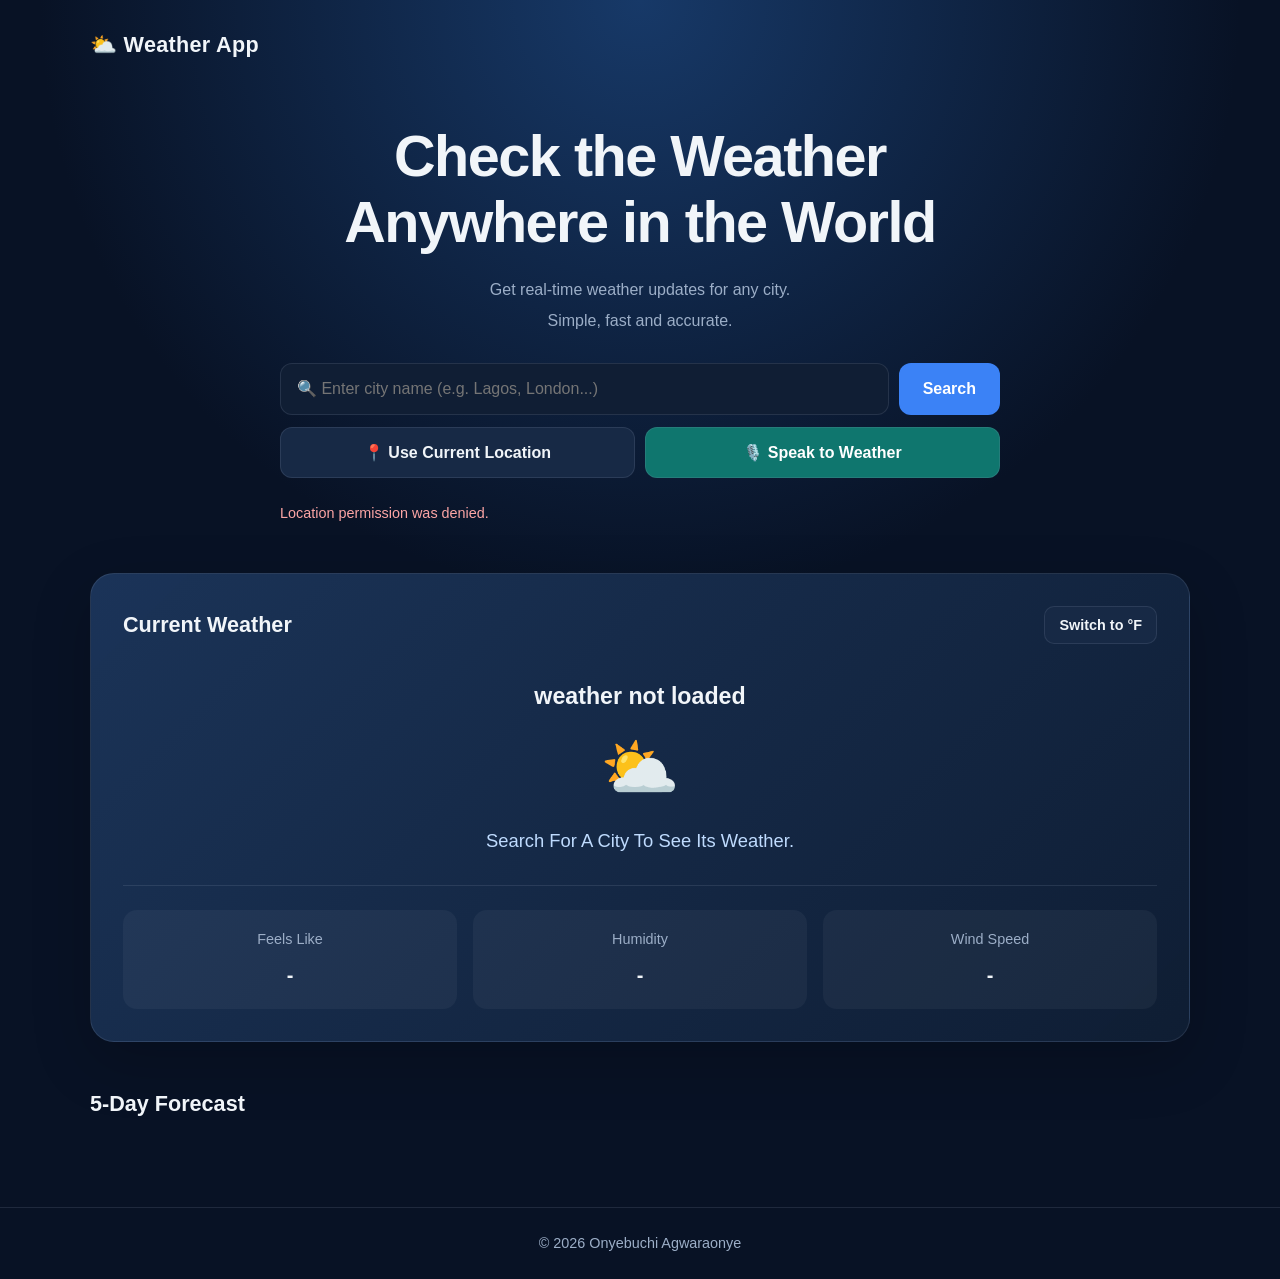
<file: index.html>
<!DOCTYPE html>
<html>
<head>
  <meta charset="UTF-8">
  <meta name="description" content="Check current weather conditions and 5-day forecast for cities around the world.">
  <title>Weather App</title>
   <link rel="stylesheet" href="style.css">
</head>
<body>
  <header>
    <div>⛅ Weather App</div>

    <div class="hero">
      <h1>Check the Weather<br> Anywhere in the World</h1>
      <p>Get real-time weather updates for any city.</p>
      <p>Simple, fast and accurate.</p>
    </div>

    <div class="search-controls">
  <div class="search-row">
    <input
      class="city-input"
      type="text"
      placeholder="🔍 Enter city name (e.g. Lagos, London...)"
      aria-label="Enter city name"
    >
    <button class="search-button" type="button">Search</button>
  </div>

  <div class="action-row">
    <button class="location-button" type="button">📍 Use Current Location</button>
    <button class="voice-button" type="button">🎙️ Speak to Weather</button>
  </div>

  <p class="voice-status" aria-live="polite"></p>
  <p class="error-message" role="alert"></p>
</div>

  </header>

  <main>
    <section class="current-weather">

      <div class="weather-header">
        <h2>Current Weather</h2>
        <button
         class="unit-toggle"
         type="button">Switch to °F
        </button>
      </div>
      
      <div class="weather-info">
        <h3 class="city-name">weather not loaded</h3>
        <p class="local-time"></p>

        <p class="current-weather-icon">⛅</p>
        <p class="temperature"></p>
        <p class="weather-description">Search for a city to see its weather.</p>
      </div>

      <div class="weather-details">
        <div>
          <p>Feels Like</p>
          <p class="feels-like">-</p>
        </div>

        <div>
          <p>Humidity</p>
          <p class="humidity">-</p>
        </div>

        <div>
          <p>Wind Speed</p>
          <p class="wind-speed">-</p>
        </div>
      </div>
    </section>

    <section class="forecast">
      <h2>5-Day Forecast</h2>
      <div class="forecast-list">
        <!-- Forecast cards will go here -->
      </div>
    </section>
  </main>

  <footer>© 2026 Onyebuchi Agwaraonye</footer>

  <script src="script.js"></script>
  <script src="voice.js"></script>
  
</body>
</html>
</file>
<file: style.css>
/* =========================
   1. GLOBAL STYLES
========================= */

* {
  margin: 0;
  padding: 0;
  box-sizing: border-box;
}

:root {
  --bg: #081225;
  --panel: #111f38;
  --panel-light: #172945;
  --primary: #3b82f6;
  --primary-hover: #2563eb;
  --text: #f1f5f9;
  --muted: #9caec7;
  --border: rgba(148, 163, 184, 0.16);
}

body {
  min-height: 100vh;
  font-family: Arial, Helvetica, sans-serif;
  color: var(--text);
  background:
    radial-gradient(
      circle at 50% 0%,
      #173968 0%,
      transparent 42%
    ),
    var(--bg);
  line-height: 1.6;
}

/* =========================
   2. HEADER
========================= */

header {
  padding: 28px 6% 48px;
  text-align: center;
}

header > div:first-child {
  max-width: 1100px;
  margin: 0 auto;
  text-align: left;
  font-size: 1.35rem;
  font-weight: 700;
  letter-spacing: 0.3px;
}

.hero {
  max-width: 760px;
  margin: 60px auto 30px;
}

.hero h1 {
  font-size: clamp(2rem, 5vw, 3.6rem);
  line-height: 1.15;
  letter-spacing: -1.5px;
  margin-bottom: 22px;
}

.hero p {
  color: var(--muted);
  font-size: 1rem;
  margin: 5px 0;
}

/* =========================
   3. SEARCH AREA
========================= */
.search-controls {
  width: 100%;
  max-width: 720px;
  margin: 0 auto;
  display: flex;
  flex-direction: column;
  gap: 12px;
}

.search-row {
  display: flex;
  align-items: stretch;
  gap: 10px;
  width: 100%;
}

.city-input {
  flex: 1;
  width: 0;
  min-width: 0;
  padding: 16px;
  border: 1px solid var(--border);
  border-radius: 12px;
  outline: none;
  background: #101e34;
  color: var(--text);
  font-size: 1rem;
}

.search-button {
  flex-shrink: 0;
  padding: 15px 24px;
  border: none;
  border-radius: 12px;
  background: var(--primary);
  color: white;
  font-size: 1rem;
  font-weight: 700;
  cursor: pointer;
}

.search-button:hover:not(:disabled) {
  background: var(--primary-hover);
}

.search-button:disabled {
  opacity: 0.65;
  cursor: not-allowed;
}

.action-row {
  display: flex;
  gap: 10px;
  width: 100%;
}

.location-button,
.voice-button {
  flex: 1;
  min-width: 0;
  padding: 14px 10px;
  border-radius: 12px;
  font-size: 0.95rem;
  font-weight: 600;
  cursor: pointer;
}

.location-button {
  border: 1px solid var(--border);
  background: var(--panel-light);
  color: var(--text);
}

.voice-button {
  border: 1px solid var(--border);
  background: #0f766e;
  color: white;
}

.voice-status,
.error-message {
  width: 100%;
  text-align: left;
  font-size: 0.9rem;
}

.voice-status {
  color: var(--muted);
}

.error-message {
  color: #fca5a5;
  min-height: 20px;
}

@media (max-width: 600px) {
  .search-row {
    gap: 8px;
    flex-direction: column;
  }

  .search-button {
    padding: 14px 16px;
  }

  .action-row {
    flex-direction: column;
  }

  .location-button,
  .voice-button {
    width: 100%;
    flex: auto;
  }

  
}

/* =========================
   4. MAIN CONTENT
========================= */

main {
  width: min(1100px, 88%);
  margin: 0 auto;
}

/* =========================
   5. CURRENT WEATHER
========================= */

.current-weather {
  padding: 32px;
  border: 1px solid var(--border);
  border-radius: 24px;
  background: linear-gradient(
    135deg,
    rgba(28, 54, 91, 0.95),
    rgba(15, 30, 52, 0.98)
  );
  box-shadow: 0 20px 60px rgba(0, 0, 0, 0.2);
}

.current-weather h2,
.forecast h2 {
  font-size: 1.35rem;
  margin-bottom: 24px;
}

.weather-info {
  text-align: center;
  padding: 10px 0 30px;
}

.city-name {
  font-size: 1.45rem;
  font-weight: 600;
}

.local-time {
  color: var(--muted);
  font-size: 0.95rem;
  margin-top: 5px;
}

.temperature {
  font-size: clamp(4rem, 10vw, 6rem);
  font-weight: 700;
  line-height: 1.2;
  letter-spacing: -3px;
  margin: 15px 0;
}

.weather-description {
  color: #bfdbfe;
  font-size: 1.15rem;
  text-transform: capitalize;
}

/* Weather details */

.weather-details {
  display: grid;
  grid-template-columns: repeat(3, minmax(0, 1fr));
  gap: 16px;
  padding-top: 24px;
  border-top: 1px solid var(--border);
}

.weather-details > div {
  padding: 18px 12px;
  border-radius: 14px;
  background: rgba(255, 255, 255, 0.045);
  text-align: center;
}

.weather-details > div p:first-child {
  color: var(--muted);
  font-size: 0.9rem;
  margin-bottom: 8px;
}

.weather-details > div p:last-child {
  font-size: 1.25rem;
  font-weight: 700;
  overflow-wrap: anywhere;
}

/* =========================
   6. FIVE-DAY FORECAST
========================= */

.forecast {
  margin-top: 45px;
}

.forecast h2 {
  margin-bottom: 20px;
}

.forecast-list {
  display: grid;
  grid-template-columns: repeat(5, minmax(0, 1fr));
  gap: 16px;
}

.forecast-card {
  min-width: 0;
  padding: 22px 12px;
  text-align: center;
  border: 1px solid var(--border);
  border-radius: 18px;
  background: linear-gradient(
    160deg,
    var(--panel-light),
    var(--panel)
  );
  box-shadow: 0 10px 25px rgba(0, 0, 0, 0.12);
  transition: transform 0.2s, border-color 0.2s;
}

.forecast-card:hover {
  transform: translateY(-5px);
  border-color: rgba(96, 165, 250, 0.6);
}

.forecast-card h3 {
  font-size: 1rem;
  margin-bottom: 12px;
}

.forecast-icon {
  font-size: 2.4rem;
  line-height: 1.5;
  margin: 12px 0;
}

.forecast-card p {
  color: var(--muted);
  font-size: 0.85rem;
  overflow-wrap: anywhere;
}

.forecast-card .forecast-temperature {
  color: var(--text);
  font-size: 1rem;
  font-weight: 700;
  margin: 12px 0;
}

/* =========================
   7. FOOTER
========================= */

footer {
  margin-top: 65px;
  padding: 24px 16px;
  border-top: 1px solid var(--border);
  color: var(--muted);
  text-align: center;
  font-size: 0.9rem;
}

/* =========================
   8. TABLET
========================= */

@media (max-width: 900px) {
  .forecast-list {
    grid-template-columns: repeat(3, minmax(0, 1fr));
  }

  
}

/* =========================
   9. MOBILE
========================= */

@media (max-width: 600px) {
  header {
    padding: 22px 6% 35px;
  }

  .hero {
    margin: 42px auto 26px;
  }

  .hero h1 {
    letter-spacing: -0.7px;
  }

  main {
    width: 92%;
  }

  .current-weather {
    padding: 22px 16px;
    border-radius: 18px;
  }

  .current-weather h2,
  .forecast h2 {
    font-size: 1.2rem;
  }

  .weather-details {
    gap: 8px;
  }

  .weather-details > div {
    padding: 14px 6px;
  }

  .weather-details > div p:first-child {
    font-size: 0.78rem;
  }

  .weather-details > div p:last-child {
    font-size: 1rem;
  }

  .forecast-list {
    grid-template-columns: repeat(2, minmax(0, 1fr));
    gap: 12px;
  }

  .forecast-card {
    padding: 18px 10px;
  }

  header > div:last-child {
    gap: 10px;
  }

  .city-input {
    flex-basis: 100%;
    width: 100%;
  }

  .search-button {
    width: 100%;
  }
}

/* Current weather heading and toggle layout */
.weather-header {
  display: flex;
  align-items: center;
  justify-content: space-between;
  gap: 12px;
}

.weather-header h2 {
  margin-bottom: 24px;
}

/* Temperature unit toggle button */
.unit-toggle {
  padding: 10px 14px;
  margin-bottom: 24px;
  border: 1px solid var(--border);
  border-radius: 10px;
  background: var(--panel-light);
  color: var(--text);
  font-size: 0.9rem;
  font-weight: 600;
  cursor: pointer;
  white-space: nowrap;
  flex-shrink: 0;
  transition: background 0.2s ease,
              border-color 0.2s ease,
              transform 0.2s ease;
}

.unit-toggle:hover {
  background: var(--primary);
  border-color: var(--primary);
  transform: translateY(-1px);
}

.unit-toggle:focus-visible {
  outline: 2px solid var(--primary);
  outline-offset: 3px;
}

.unit-toggle:active {
  transform: translateY(0);
}

.current-weather-icon {
  font-size: 4rem;
  line-height: 1.3;
  margin: 12px 0;
}

body.weather-clear {
  background:
    radial-gradient(circle at 50% 0%, #2563eb 0%, transparent 45%),
    #081225;
}

body.weather-cloudy {
  background:
    radial-gradient(circle at 50% 0%, #475569 0%, transparent 45%),
    #111827;
}

body.weather-rainy {
  background:
    radial-gradient(circle at 50% 0%, #1e40af 0%, transparent 45%),
    #081225;
}

body.weather-stormy {
  background:
    radial-gradient(circle at 50% 0%, #334155 0%, transparent 45%),
    #050914;
}

body.weather-snowy {
  background:
    radial-gradient(circle at 50% 0%, #94a3b8 0%, transparent 45%),
    #0f172a;
}

body.weather-foggy {
  background:
    radial-gradient(circle at 50% 0%, #64748b 0%, transparent 45%),
    #1e293b;
}

body.weather-night {
  background:
    radial-gradient(
      circle at 50% 0%,
      #312e81 0%,
      transparent 45%
    ),
    #050816;
  transition: background 0.6s ease;
}

.location-button {
  padding: 15px 20px;
  border: 1px solid var(--border);
  border-radius: 12px;
  background: var(--panel-light);
  color: var(--text);
  font-size: 1rem;
  font-weight: 600;
  cursor: pointer;
  transition: background 0.2s ease,
              transform 0.2s ease;
}

.location-button:hover {
  background: var(--primary);
  transform: translateY(-1px);
}

.voice-button {
  padding: 15px 20px;
  border: 1px solid var(--border);
  border-radius: 12px;
  background: #0f766e;
  color: white;
  font-size: 1rem;
  font-weight: 600;
  cursor: pointer;
  transition: background 0.2s ease,
              transform 0.2s ease;
}

.voice-button:hover {
  background: #115e59;
  transform: translateY(-1px);
}

.voice-status {
  flex-basis: 100%;
  color: var(--muted);
  font-size: 0.9rem;
}
</file>
